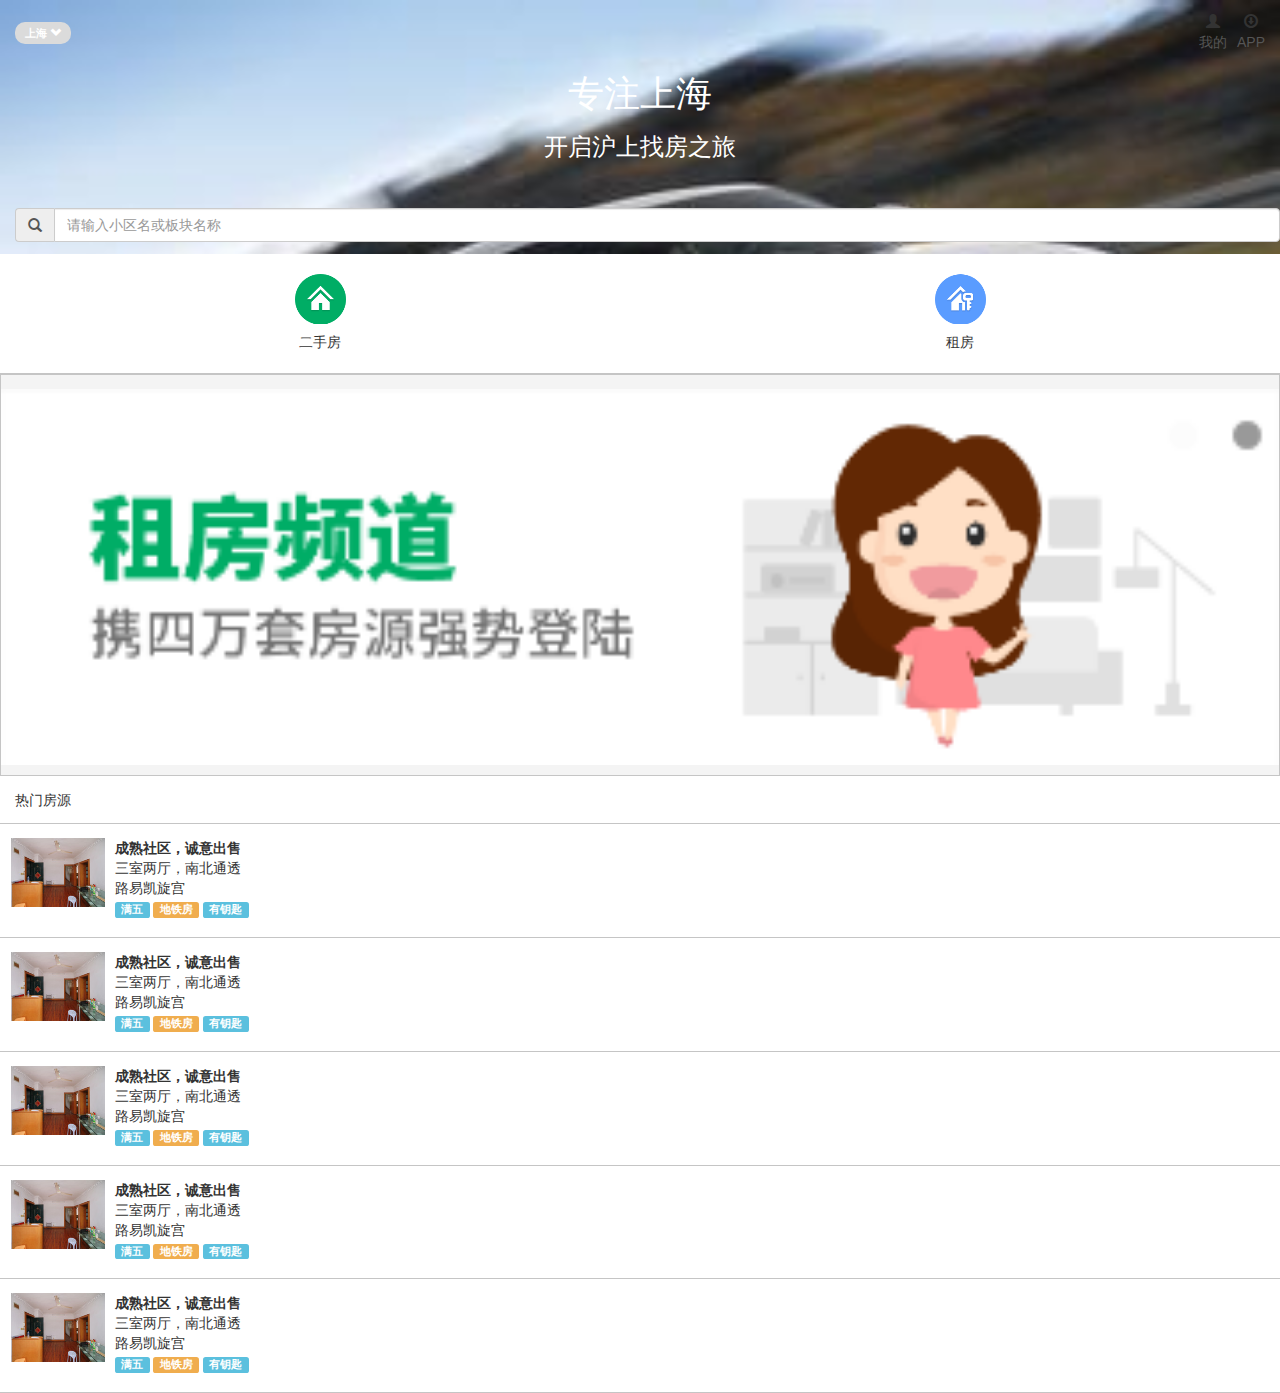
<file: index.html>
<!DOCTYPE html>
<html lang="en">
<head>
    <meta charset="UTF-8">
    <title>链家网--首页</title>
    <meta name="viewport" content="width=device-width, initial-scale=1.0, maximum-scale=1.0, user-scalable=no">
    <link rel="stylesheet" href="frameworks/bootstrap-3.3.0-dist/css/bootstrap.min.css">
    <script src="frameworks/jquery-2.1.4/jquery.min.js"></script>
    <script src="frameworks/bootstrap-3.3.0-dist/js/bootstrap.min.js"></script>
    <!--自定义-->
    <link rel="stylesheet" href="css/index.css">
    <script src="js/index.js"></script>
</head>
<body>
    <!--头部-->
    <!--container-fluid铺满屏幕-->
    <div class="header container-fluid">
        <!--第一行 登录注册-->
        <div class="row row-one">
            <div class="col-xs-6">
                <span class="label">
                    上海
                    <span class="glyphicon glyphicon-chevron-down"></span>
                </span>
            </div>
            <div class="col-xs-6 options">
                <ul class="list-unstyled pull-right">
                    <li>
                        <span class="glyphicon glyphicon-download"></span>
                    </li>
                    <li><a href="#">APP</a></li>
                </ul>
                <ul class="list-unstyled pull-right">
                    <li>
                        <span class="glyphicon glyphicon-user"></span>
                    </li>
                    <li><a href="#">我的</a></li>
                </ul>
            </div>
        </div>
        <!--第一行结束-->
        <!--第二行开始-->
        <div class="row-two">
            <h1>专注上海</h1>
            <h3>开启沪上找房之旅</h3>
        </div>
        <!--第三行-->
        <div class="row-three input-group">
            <div class="input-group-addon">
                <span class="glyphicon glyphicon-search"></span>
            </div>
            <input type="search" class="form-control" placeholder="请输入小区名或板块名称">
        </div>
    </div>
    <!--头部结束-->
    <!--第二部分-->
    <div class="buys row">
        <div class="col-xs-6">
            <ul class="list-unstyled">
                <li><img src="images/1-index_03.png" alt=""></li>
                <li>二手房</li>
            </ul>
        </div>
        <div class="col-xs-6">
            <ul class="list-unstyled">
                <li><img src="images/1-index_05.png" alt=""></li>
                <li>租房</li>
            </ul>
        </div>

    </div>
    <!--第二部分结束-->
    <!--第三部分开始 轮播-->
    <div class="carousels row">
        <div class="carousel slide" data-ride="carousel" data-interval="3000">
            <!--图片容器-->
            <div class="carousel-inner">
                <a class="item active" href=""><img class="img-responsive" src="images/1-index_06.png" alt=""></a>
                <a class="item" href=""><img class="img-responsive" src="images/1-index_06.png" alt=""></a>
                <a class="item" href=""><img class="img-responsive" src="images/1-index_06.png" alt=""></a>
            </div>
        </div>
    </div>
    <!--第三部分结束-->
    <!--第四部分开始-->
    <div class="hot-rooms">
        <div class="hot-header">
            热门房源
        </div>
        <div class="hot-list">
            <div class="media">
                <div class="media-left">
                    <img src="images/4-list_03.png" alt="">
                </div>
                <div class="media-body">
                    <div class="media-heading">
                        成熟社区，诚意出售
                    </div>
                    <p>三室两厅，南北通透</p>
                    <p>路易凯旋宫</p>
                    <div>
                        <span><label class="label label-info">满五</label></span>
                        <span><label class="label label-warning">地铁房</label></span>
                        <span><label class="label label-info">有钥匙</label></span>
                    </div>
                </div>
            </div>
        </div>
        <div class="hot-list">
            <div class="media">
                <div class="media-left">
                    <img src="images/4-list_03.png" alt="">
                </div>
                <div class="media-body">
                    <div class="media-heading">
                        成熟社区，诚意出售
                    </div>
                    <p>三室两厅，南北通透</p>
                    <p>路易凯旋宫</p>
                    <div>
                        <span><label class="label label-info">满五</label></span>
                        <span><label class="label label-warning">地铁房</label></span>
                        <span><label class="label label-info">有钥匙</label></span>
                    </div>
                </div>
            </div>
        </div>
        <div class="hot-list">
            <div class="media">
                <div class="media-left">
                    <img src="images/4-list_03.png" alt="">
                </div>
                <div class="media-body">
                    <div class="media-heading">
                        成熟社区，诚意出售
                    </div>
                    <p>三室两厅，南北通透</p>
                    <p>路易凯旋宫</p>
                    <div>
                        <span><label class="label label-info">满五</label></span>
                        <span><label class="label label-warning">地铁房</label></span>
                        <span><label class="label label-info">有钥匙</label></span>
                    </div>
                </div>
            </div>
        </div>
        <div class="hot-list">
            <div class="media">
                <div class="media-left">
                    <img src="images/4-list_03.png" alt="">
                </div>
                <div class="media-body">
                    <div class="media-heading">
                        成熟社区，诚意出售
                    </div>
                    <p>三室两厅，南北通透</p>
                    <p>路易凯旋宫</p>
                    <div>
                        <span><label class="label label-info">满五</label></span>
                        <span><label class="label label-warning">地铁房</label></span>
                        <span><label class="label label-info">有钥匙</label></span>
                    </div>
                </div>
            </div>
        </div>
        <div class="hot-list">
            <div class="media">
                <div class="media-left">
                    <img src="images/4-list_03.png" alt="">
                </div>
                <div class="media-body">
                    <div class="media-heading">
                        成熟社区，诚意出售
                    </div>
                    <p>三室两厅，南北通透</p>
                    <p>路易凯旋宫</p>
                    <div>
                        <span><label class="label label-info">满五</label></span>
                        <span><label class="label label-warning">地铁房</label></span>
                        <span><label class="label label-info">有钥匙</label></span>
                    </div>
                </div>
            </div>
        </div>
    </div>
    <!--第四部分结束-->
</body>
</html>
</file>
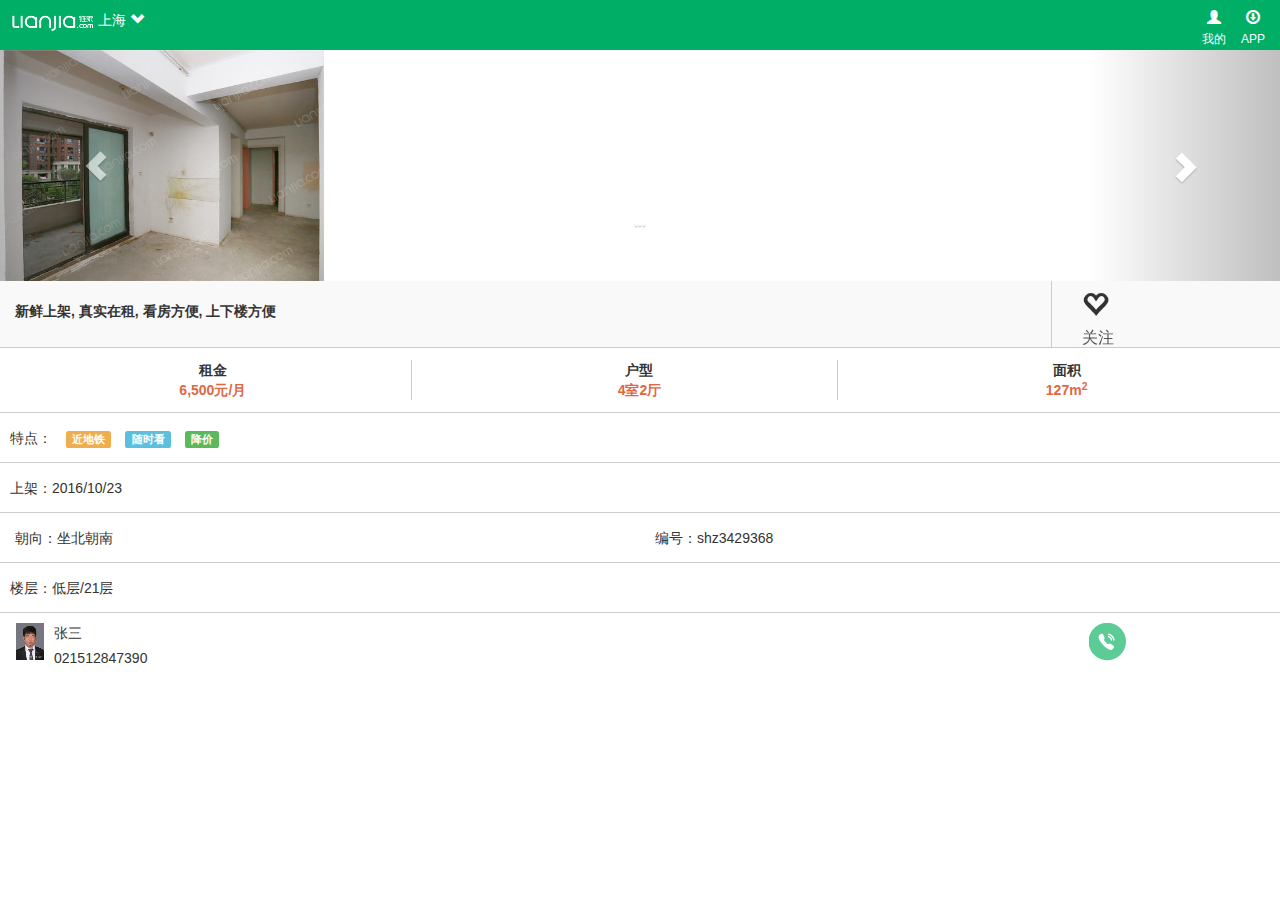
<file: content.html>
<!DOCTYPE html>
<html lang="en">
<head>
    <meta charset="UTF-8">
    <title>链家网--内容页面</title>
    <meta name="viewport" content="width=device-width, initial-scale=1.0, maximum-scale=1.0, user-scalable=no">
    <link rel="stylesheet" href="frameworks/bootstrap-3.3.0-dist/css/bootstrap.min.css">
    <script src="frameworks/jquery-2.1.4/jquery.min.js"></script>
    <script src="frameworks/bootstrap-3.3.0-dist/js/bootstrap.min.js"></script>
    <!--自定义-->
    <link rel="stylesheet" href="css/content.css">
    <script src="js/index.js"></script>

</head>
<body>
    <!--头部-->
    <!--第一行开始-->
    <div class="header">
        <!--导航-->
        <div class="row row-one">
            <div class="col-xs-7">
                <a href="###"><img src="images/list_01_01.png" alt=""></a>
                <span>上海 <strong class="glyphicon  glyphicon-chevron-down"></strong></span>
            </div>
            <div class="col-xs-5 row_one2">
                <ul class="list-unstyled pull-right">
                    <li><span class="glyphicon glyphicon-download"></span></li>
                    <li><a href="###">APP</a></li>
                </ul>
                <ul class="list-unstyled pull-right">
                    <li><span class="glyphicon glyphicon-user"></span></li>
                    <li><a href="###">我的</a></li>
                </ul>
            </div>
        </div>
    </div>
    <!--第一行结束-->
    <!--第二部分开始 图片切换-->
    <div class="row-two">
        <div id="carousel-example-generic" class="carousel slide" data-ride="carousel">
            <!-- Indicators -->
            <ol class="carousel-indicators">
                <li data-target="#carousel-example-generic" data-slide-to="0" class="active"></li>
                <li data-target="#carousel-example-generic" data-slide-to="1"></li>
                <li data-target="#carousel-example-generic" data-slide-to="2"></li>
            </ol>

            <!-- Wrapper for slides -->
            <div class="carousel-inner" role="listbox">
                <div class="item active">
                    <img src="images/8-detail_02_02.png" alt="...">
                    <div class="carousel-caption">
                        ...
                    </div>
                </div>
                <div class="item">
                    <img src="images/8-detail_02_02.png" alt="...">
                    <div class="carousel-caption">
                        ...
                    </div>
                </div>
                <!-- Controls -->
                <a class="left carousel-control" href="#carousel-example-generic" role="button" data-slide="prev">
                    <span class="glyphicon glyphicon-chevron-left" aria-hidden="true"></span>
                    <span class="sr-only">Previous</span>
                </a>
                <a class="right carousel-control" href="#carousel-example-generic" role="button" data-slide="next">
                    <span class="glyphicon glyphicon-chevron-right" aria-hidden="true"></span>
                    <span class="sr-only">Next</span>
                </a>
            </div>


        </div>
    </div>
    <!--第二部分结束-->
    <!--第三部分开始-->
    <div class="row-three">
        <div class="row_three2 col-xs-10">
            <p>新鲜上架, 真实在租, 看房方便, 上下楼方便</p>
        </div>
        <div class="row_three3 col-xs-2">
            <ul class="list-unstyled">
                <li><span class="glyphicon glyphicon-heart-empty"></span></li>
                <li><a href="###">关注</a></li>
            </ul>
        </div>
    </div>
    <!--第三部分结束-->
    <!--第四部分开始-->
    <div class="row-four">
        <div class="col-xs-4">
            <ul class="list-unstyled">
                <li>租金</li>
                <li><a href="###">6,500元/月</a></li>
            </ul>
        </div>
        <div class="col-xs-4">
            <ul class="list-unstyled">
                <li>户型</li>
                <li><a href="###">4室2厅</a></li>
            </ul>
        </div>
        <div class="col-xs-4">
            <ul class="list-unstyled">
                <li>面积</li>
                <li><a href="###">127m<sup>2</sup></a></li>
            </ul>
        </div>
    </div>
    <!--第四部分结束-->
    <!--第五部分开始-->
    <div class="row-five">
        <span>特点：</span>
        <span class="label label-warning">近地铁</span>
        <span class="label label-info">随时看</span>
        <span class="label label-success">降价</span>
    </div>
    <!--第五部分结束-->
    <!--第六部分开始-->
    <div class="row-six">
        <p>上架：<span>2016/10/23</span></p>
    </div>
    <!--第六部分结束-->
    <!--第七部分开始-->
    <div class="row-seven">
        <div class="col-xs-6">
            朝向：坐北朝南
        </div>
        <div class="col-xs-6">
            编号：shz3429368
        </div>
    </div>
    <!--第七部分结束-->
    <!--第八部分开始-->
    <div class="row-six">
        <p>楼层：<span>低层/21层</span></p>
    </div>
    <!--第八部分结束-->
    <!--最后一部分开始-->
    <div class="row row-end">
        <div class="media">
            <div class="col-xs-10">
                <div class="media-left">
                    <img src="images/8-detail_03.png" alt="">
                </div>
                <div class="media-body">
                    <div class="media-heading">
                        张三
                    </div>
                    <p>021512847390</p>
                </div>
            </div>
            <div class="media-right col-xs-2">
                <img src="images/8-detail_02_06.png" alt="">
            </div>
        </div>
    </div>
    <!--最后一部分结束-->
</body>
</html>
</file>
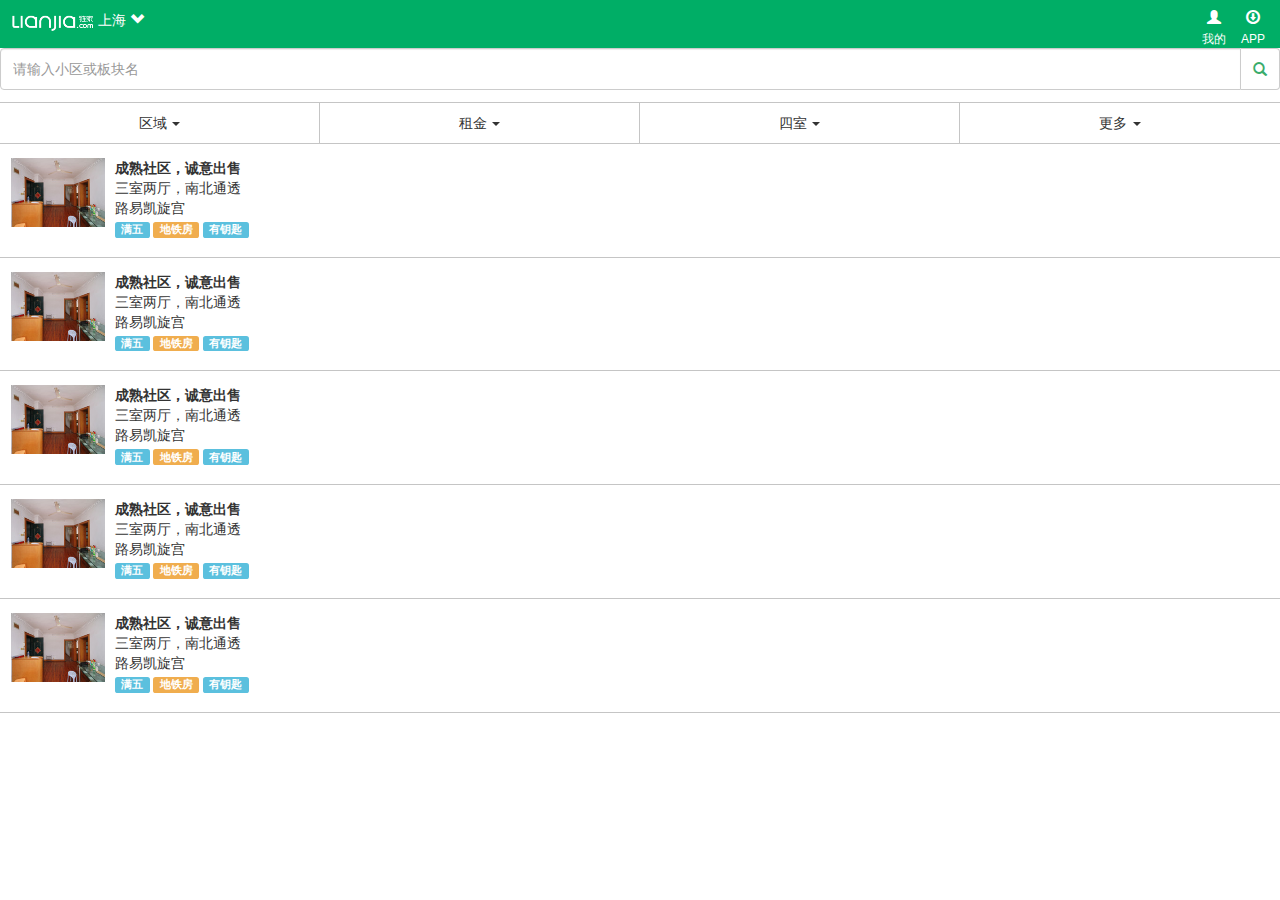
<file: list.html>
<!DOCTYPE html>
<html lang="en">
<head>
    <meta charset="UTF-8">
    <title>链家网--列表页面</title>
    <meta name="viewport" content="width=device-width, initial-scale=1.0, maximum-scale=1.0, user-scalable=no">
    <link rel="stylesheet" href="frameworks/bootstrap-3.3.0-dist/css/bootstrap.min.css">
    <script src="frameworks/jquery-2.1.4/jquery.min.js"></script>
    <script src="frameworks/bootstrap-3.3.0-dist/js/bootstrap.min.js"></script>
    <!--自定义-->
    <link rel="stylesheet" href="css/list.css">
    <script src="js/index.js"></script>
</head>
<body>
    <!--头部-->
    <!--第一行开始-->
    <div class="header">
        <!--导航-->
        <div class="row row-one">
            <div class="col-xs-7">
                    <a href="#"><img src="images/list_01_01.png" alt=""></a>
                    <span>上海 <strong class="glyphicon glyphicon-chevron-down"></strong></span>
            </div>
            <div class="col-xs-5 row_one2">
                <ul class="list-unstyled pull-right">
                    <li><span class="glyphicon glyphicon-download"></span></li>
                    <li><a href="#">APP</a></li>
                </ul>
                <ul class="list-unstyled pull-right">
                    <li><span class="glyphicon glyphicon-user"></span></li>
                    <li><a href="#">我的</a></li>
                </ul>
            </div>
        </div>
    </div>
    <!--第一行结束-->
    <div class="container-fluid">
        <!--第二部分开始-->
        <div class="row-two">
            <div class="list_four input-group">
                <input type="search" class="form-control" placeholder="请输入小区或板块名">
                <div class="input-group-addon list_three">
                    <span class="glyphicon glyphicon-search"></span>
                </div>
            </div>
        </div>
        <!--第二部分结束-->
        <!--第三部分开始-->
        <div class="row row-three">
            <div class="col-xs-3 dropdown">
                <span data-toggle="dropdown">区域 <strong class="caret"></strong></span>
                <ul class="dropdown-menu">
                    <li><a href="#">不限</a></li>
                    <li><a href="#">长沙</a><input type="checkbox"></li>
                    <li><a href="#">上海</a><input type="checkbox"></li>
                    <li><a href="#">海口</a><input type="checkbox"></li>
                    <li><a href="#">广州</a><input type="checkbox"></li>
                    <li><a href="#">北京</a><input type="checkbox"></li>
                    <li><a href="#">昆山</a><input type="checkbox"></li>
                    <li>
                        <a class="btn btn-success">确定</a>
                    </li>
                </ul>
            </div>
            <div class="col-xs-3 dropdown">
                <span data-toggle="dropdown">租金 <strong class="caret"></strong></span>
                <ul class="dropdown-menu ">
                    <li><a href="#">不限</a></li>
                    <li><a href="#">5000</a><input type="checkbox"></li>
                    <li><a href="#">6660</a><input type="checkbox"></li>
                    <li><a href="#">7000</a><input type="checkbox"></li>
                    <li><a href="#">8000</a><input type="checkbox"></li>
                    <li><a href="#">6800</a><input type="checkbox"></li>
                    <li><a href="#">10000</a><input type="checkbox"></li>
                    <li>
                        <a class="btn btn-success">确定</a>
                    </li>
                </ul>
            </div>
            <div class="col-xs-3 dropdown">
                <span data-toggle="dropdown">四室 <strong class="caret"></strong></span>
                <ul class="dropdown-menu ">
                    <li><a href="#">不限</a></li>
                    <li><a href="#">一室</a><input type="checkbox"></li>
                    <li><a href="#">二室</a><input type="checkbox"></li>
                    <li><a href="#">三室</a><input type="checkbox"></li>
                    <li><a href="#">四室</a><input type="checkbox"></li>
                    <li><a href="#">五室</a><input type="checkbox"></li>
                    <li><a href="#">五室以上</a><input type="checkbox"></li>
                    <li>
                        <a class="btn btn-success">确定</a>
                    </li>
                </ul>
            </div>
            <div class="col-xs-3 more">
                <span data-toggle="dropdown">更多 <strong class="caret"></strong></span>
                <ul class="dropdown-menu ">
                    <ul class="list-unstyled">
                        <li><a href="#">排序</a></li>
                        <li><a href="#">朝向</a></li>
                        <li><a href="#">面积</a></li>
                        <li><a href="#">标签</a></li>
                        <li><a href="#">楼层</a></li>
                    </ul>
                    <ul class="list-unstyled">
                        <li><a href="#">默认排序</a></li>
                        <li><a href="#">最新上架时间</a></li>
                        <li><a href="#">租金从低到高</a></li>
                        <li><a href="#">租金从高到低</a></li>
                        <li><a href="#">面积从小到大</a></li>
                        <li><a href="#">面积从大到小</a></li>
                    </ul>
                    <div class="bottom">
                        <button class="btn btn-success form-control">确定</button>
                    </div>
                </ul>
            </div>
        </div>
        <!--第三部分结束-->
        <!--第四部分开始-->
        <div class="hot-list">
            <div class="media">
                <div class="media-left">
                    <img src="images/4-list_03.png" alt="">
                </div>
                <div class="media-body">
                    <div class="media-heading">
                        成熟社区，诚意出售
                    </div>
                    <p>三室两厅，南北通透</p>
                    <p>路易凯旋宫</p>
                    <div>
                        <span><label class="label label-info">满五</label></span>
                        <span><label class="label label-warning">地铁房</label></span>
                        <span><label class="label label-info">有钥匙</label></span>
                    </div>
                </div>
            </div>
        </div>
        <div class="hot-list">
            <div class="media">
                <div class="media-left">
                    <img src="images/4-list_03.png" alt="">
                </div>
                <div class="media-body">
                    <div class="media-heading">
                        成熟社区，诚意出售
                    </div>
                    <p>三室两厅，南北通透</p>
                    <p>路易凯旋宫</p>
                    <div>
                        <span><label class="label label-info">满五</label></span>
                        <span><label class="label label-warning">地铁房</label></span>
                        <span><label class="label label-info">有钥匙</label></span>
                    </div>
                </div>
            </div>
        </div>
        <div class="hot-list">
            <div class="media">
                <div class="media-left">
                    <img src="images/4-list_03.png" alt="">
                </div>
                <div class="media-body">
                    <div class="media-heading">
                        成熟社区，诚意出售
                    </div>
                    <p>三室两厅，南北通透</p>
                    <p>路易凯旋宫</p>
                    <div>
                        <span><label class="label label-info">满五</label></span>
                        <span><label class="label label-warning">地铁房</label></span>
                        <span><label class="label label-info">有钥匙</label></span>
                    </div>
                </div>
            </div>
        </div>
        <div class="hot-list">
            <div class="media">
                <div class="media-left">
                    <img src="images/4-list_03.png" alt="">
                </div>
                <div class="media-body">
                    <div class="media-heading">
                        成熟社区，诚意出售
                    </div>
                    <p>三室两厅，南北通透</p>
                    <p>路易凯旋宫</p>
                    <div>
                        <span><label class="label label-info">满五</label></span>
                        <span><label class="label label-warning">地铁房</label></span>
                        <span><label class="label label-info">有钥匙</label></span>
                    </div>
                </div>
            </div>
        </div>
        <div class="hot-list">
            <div class="media">
                <div class="media-left">
                    <img src="images/4-list_03.png" alt="">
                </div>
                <div class="media-body">
                    <div class="media-heading">
                        成熟社区，诚意出售
                    </div>
                    <p>三室两厅，南北通透</p>
                    <p>路易凯旋宫</p>
                    <div>
                        <span><label class="label label-info">满五</label></span>
                        <span><label class="label label-warning">地铁房</label></span>
                        <span><label class="label label-info">有钥匙</label></span>
                    </div>
                </div>
            </div>
        </div>
        <!--第四部分结束-->
    </div>
</body>
</html>
</file>
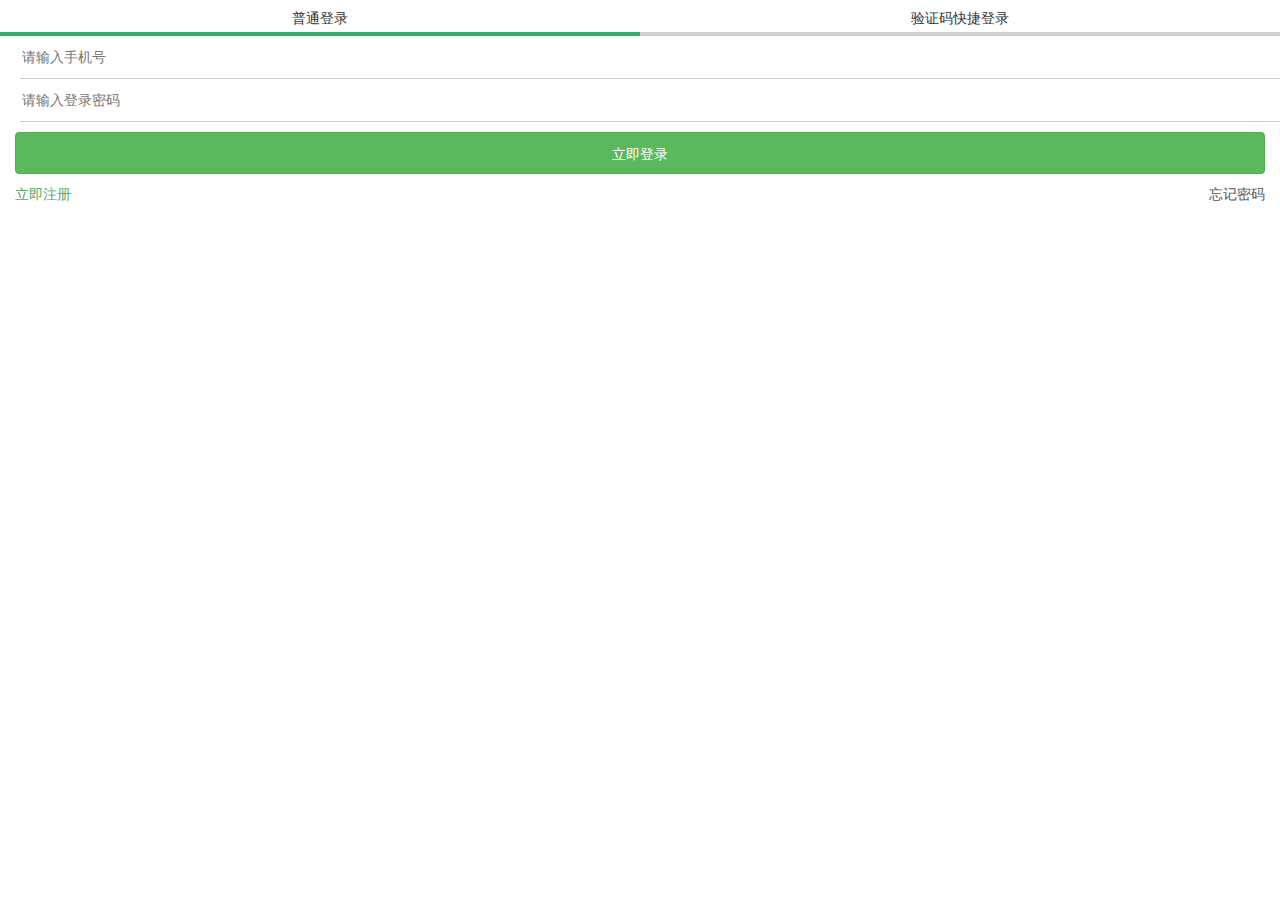
<file: login.html>
<!DOCTYPE html>
<html lang="en">
<head>
    <meta charset="UTF-8">
    <title>链家网--登陆页面</title>
    <meta name="viewport" content="width=device-width, initial-scale=1.0, maximum-scale=1.0, user-scalable=no">
    <link rel="stylesheet" href="frameworks/bootstrap-3.3.0-dist/css/bootstrap.min.css">
    <script src="frameworks/jquery-2.1.4/jquery.min.js"></script>
    <script src="frameworks/bootstrap-3.3.0-dist/js/bootstrap.min.js"></script>
    <!--自定义-->
    <link rel="stylesheet" href="css/register.css">
    <script src="js/index.js"></script>
</head>
<body>
    <!--第一行开始-->
    <div class="login">
        <div class="row-one">
            <div class="col-xs-6 common">普通登录</div>
            <div class="col-xs-6 common2">验证码快捷登录</div>
        </div>
        <div class="row-two">
            <ul class="list-unstyled">
                <li><input type="text" placeholder="请输入手机号"></li>
                <li><input type="text" placeholder="请输入登录密码"></li>
            </ul>
        </div>
        <div class="container-fluid">
            <div class="row-three">
                <button class="btn btn-success">立即登录</button>
            </div>
            <div class="row-four">
                <ul class="list-unstyled">
                    <li><a href="###" class="four2">立即注册</a></li>
                    <li class="pull-right"><a href="###">忘记密码</a></li>
                </ul>
            </div>
        </div>
    </div>
    <!--第一行结束-->
</body>
</html>
</file>
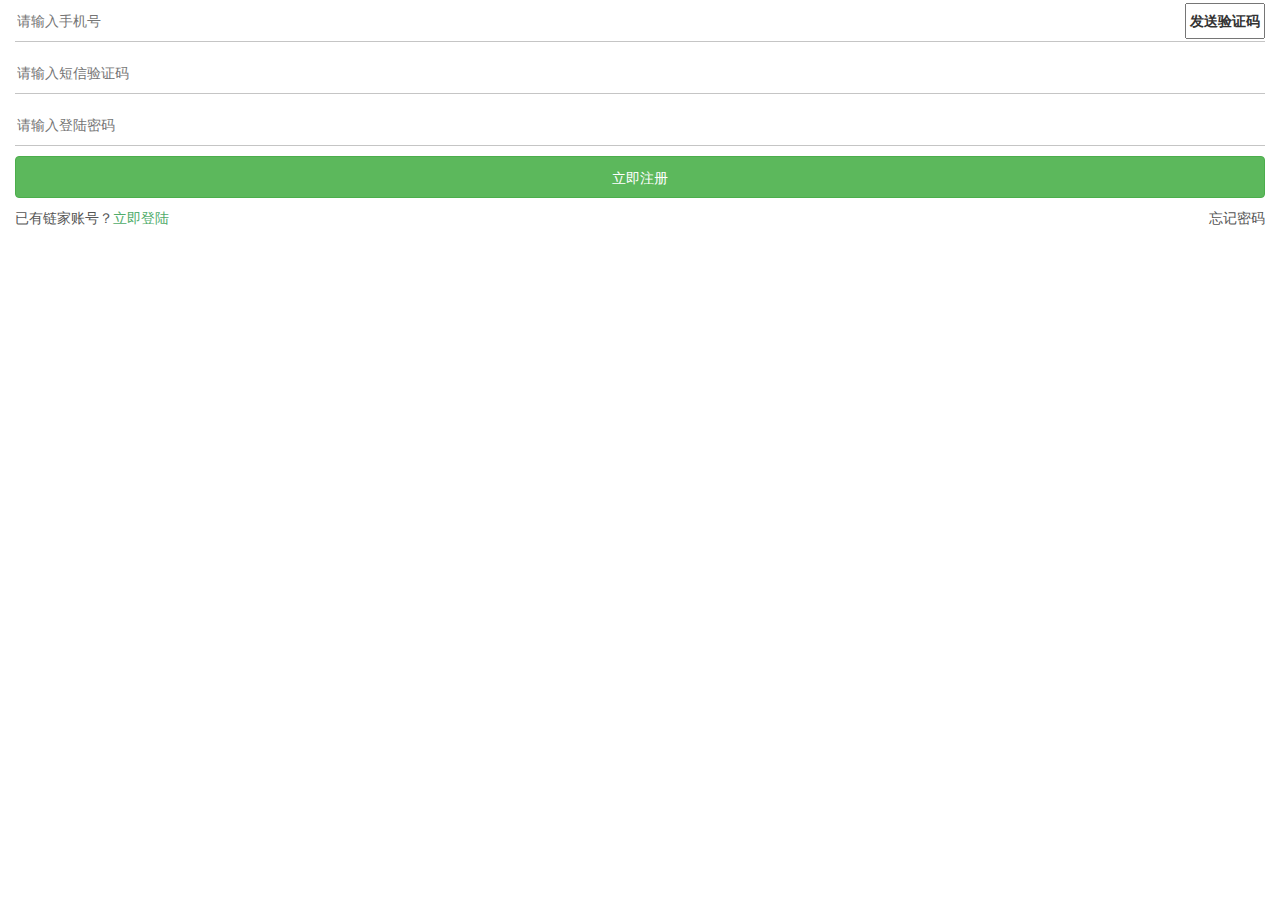
<file: register.html>
<!DOCTYPE html>
<html lang="en">
<head>
    <meta charset="UTF-8">
    <title>链家网--注册页面</title>
    <meta name="viewport" content="width=device-width, initial-scale=1.0, maximum-scale=1.0, user-scalable=no">
    <link rel="stylesheet" href="frameworks/bootstrap-3.3.0-dist/css/bootstrap.min.css">
    <script src="frameworks/jquery-2.1.4/jquery.min.js"></script>
    <script src="frameworks/bootstrap-3.3.0-dist/js/bootstrap.min.js"></script>
    <!--自定义-->
    <link rel="stylesheet" href="css/register.css">
    <script src="js/index.js"></script>
</head>
<body>
    <!--第一行开始-->
    <div class="register container-fluid">
        <div class="row-one">
            <p><input type="text" placeholder="请输入手机号"><span class="pull-right"><input type="text" value="发送验证码"></span></p>
            <p><input type="text" placeholder="请输入短信验证码"></p>
            <p><input type="text" placeholder="请输入登陆密码"></p>
        </div>
        <!--第一行结束-->
        <!--第二行开始-->
        <div class="row-two">
            <button class="btn btn-success">立即注册</button>
        </div>
        <!--第二行结束-->
        <!--第三行开始-->
        <div class="row-three">
            <ul class="list-unstyled">
                <li><a href="###">已有链家账号？</a></li>
                <li><a href="###" class="four2">立即登陆</a></li>
                <li class="pull-right"><a href="###">忘记密码</a></li>
            </ul>
        </div>
        <!--第三行结束-->
    </div>









</body>
</html>
</file>
<file: css/index.css>
/*首页中的样式*/
a,a:hover{
    color: #555555;
    text-decoration: none;
}
/*第一部分  头部*/
/*第一行*/
.header{
    position: relative;
    height: 254px;
    background:url("../images/bg.jpg") no-repeat;
    background-size: cover;  /*放大时图片铺满屏幕*/
    background-origin: border-box;
}
/*第一行*/
.header > .row-one{
    margin:12px -15px;
}
.header > .row-one .label{
    background:#dbdbdb;
    padding:5px 10px;
    border-radius:10px;
    margin-top:10px;
    display: inline-block;
}
.header > .row-one .options{
    text-align: center;
}
.header > .row-one .options> ul{
    margin-left:10px;
}
/*第二行*/
.header > .row-two{
    text-align: center;
    color:#fff;
}
.header > .row-two >h1{
    margin-top: 0;
}
.header > .row-two >h3{
    font-weight: 200;
}
/*第三行*/
.header > .row-three{
    position: absolute;
    bottom:12px;
}
/*第二部分*/
.buys{
    margin: 0;  /*去掉滚动条*/
    height:120px;
    border-bottom: 1px solid #c5c5c5;
}
.buys ul{
    width:51px;
    margin: 20px auto 0;
    text-align: center;
}
.buys ul>li:last-child{
    margin-top: 8px;
}
/*第三部分 轮播*/
.carousels{
    padding:14px 0 10px;
    background:#f4f4f4;
    border:1px solid #c5c5c5;
    /*有默认的样式*/
    margin: 0;
}
.carousels .item > img{
    width:100%;
}
/*第四部分 热门房源*/
.hot-rooms > .hot-header{
    height:48px;
    line-height: 48px;
    padding-left: 15px;
    border-bottom: 1px solid #c5c5c5;
}
.hot-rooms > .hot-list > .media{
    padding:14px 11px;
    border-bottom: 1px solid #c5c5c5;
}
.hot-rooms > .hot-list .media-heading{
    font-weight: bolder;
    margin-bottom: 0;
}
.hot-rooms > .hot-list .media-body > p{
    margin: 0;
    font-size:14px;
}
.hot-rooms > .hot-list .media-body .label{
    display: inline-block;
    margin-top: 4px;
}
</file>
<file: css/content.css>
/*首页中的样式*/
a,a:hover{
    color: #555555;
    text-decoration: none;
}
/*第一行*/
.header{
    color:#fff;
}
.header .row-one{
    margin:0;
    background:#00AE66;
}
.row-one>div{padding: 0;}
.row-one .row_one2>ul{
    margin:8px 15px 0 0;
    text-align: center;
    height: 42px;
}
.row-one .row_one2>ul>li>a{
    color:#ffffff;
}
.row-one ul>li>a{
    font-size: 12px;
}
.row-two img{
    background-size: cover;
}
/*第三部分*/
.row-three{
    background: #F9F9F9;
    height:66px;
}
.row-three .row_three2>p{
    height:66px;
    line-height:60px;
    font-size:14px;
    font-weight: 700;
    border-right: 1px solid #ccc;
}
.row-three .row_three3>ul>li{
    font-size: 16px;
}
.row-three .row_three3>ul>li>span{font-size: 26px;margin:10px 0px;}
/*第四部分*/
.row-four{
    height:66px;
    border-top: 1px solid #ccc;
    border-bottom: 1px solid #ccc;
    text-align: center;
    font-weight: 700;
}
.row-four ul>li{
    border-right:1px solid #ccc;
}
.row-four ul>li>a{color:#DE6843;}
.row-four>div:nth-child(3)>ul>li{border-right: none;}
/*第五部分*/
.row-five,.row-six,.row-seven{
    height:50px;
    line-height: 50px;
    border-bottom: 1px solid #ccc;
}
.row-five>span,.row-six>p{margin-left: 10px;}
/*第六部分*/
.row-six>span{
    color:#626693;
}
/*第七部分*/
.row-seven{
    height:50px;
}
/*最后一部分*/
.row-end{
    height:60px;
    padding:10px 0px 10px 16px;
}
</file>
<file: css/list.css>
/*首页中的样式*/
a,a:hover{
    color: #555555;
    text-decoration: none;
}
/*第一行*/
.header{
    color:#ffffff;
    height:42px;
}
.header .row-one{
    margin:0;
    background:#00AE66;
}
.row-one>div{padding: 0;}
.row-one .row_one2>ul{
    margin:8px 15px 0 0;
    text-align: center;
}
.row-one .row_one2>ul>li>a{
    color:#ffffff;
}
.row-one ul>li>a{
    font-size: 12px;
}
/*第二行*/
.row-two{
    height:60px;
}
.row-two .list_four{
    height:42px;
}
.row-two .list_four>input{
    height:42px;
}
.row-two .list_three{
    background: #ffffff;
    color:#3AAC6B;
}

/*有默认的padding或margin*/
.container-fluid{padding: 0;}
/*第三行*/
.row-three{
    border:1px solid #c5c5c5;
    border-right: none;
    border-left:none;
    margin: 0;
}
.row-three>div{text-align: center;padding:10px 0;border-right:1px solid #c5c5c5; }
.row-three>div:last-child{border-right: none;}
.row-three>div ul{
    width:400%;
}
.row-three>div:nth-child(2) ul{left:-100%;}
.row-three>div:nth-child(3) ul{left:-200%;}
.row-three>div:nth-child(4) ul{left:-300%;}

.row-three>div ul>li{
    position: relative;
    border-bottom:1px solid #c5c5c5;
    height:30px;
    line-height:30px;
}
.row-three>div ul>li>input{
    position: absolute;
    top:0;
    right:0;
}
.row-three .more ul{margin: 0;padding: 0;}
.row-three .more ul>ul:nth-child(1){
    width:25%;
    float: left;
}
.row-three .more ul>ul:nth-child(1)>li:nth-child(1){background: #f1f1f1;}
.row-three .more ul>ul:nth-child(1)>li:nth-child(1) a{color: #30B371;}

.row-three .more ul>ul:nth-child(2){
    width:75%;
    height: 200px;
    border-left: 1px solid #ccc;
    float: left;
    background: #f1f1f1;
}
.row-three .more ul>ul:nth-child(2)>li{margin-left: 10px;}
.bottom{clear: both;background: #fff;padding: 10px;border: 1px solid #ccc;border-right: none;border-left: none;}
.bottom>button{padding: 0;}

/*第四行*/
.hot-list > .media{
    padding:14px 11px;
    border-bottom: 1px solid #c5c5c5;
}
.hot-list .media-heading{
    font-weight: bolder;
    margin-bottom: 0;
}
.hot-list .media-body > p{
    margin: 0;
    font-size:14px;
}
.hot-list .media-body .label{
    display: inline-block;
    margin-top: 4px;
}
</file>
<file: css/register.css>
/*首页中的样式*/
a,a:hover{
    color: #555555;
    text-decoration: none;
}
/*第一部分  头部*/
/*第一行*/
.register .row-one>p{
    height:42px;
    line-height:42px;
    border-bottom:1px solid #c5c5c5;
}
.register .row-one>p>input{
    border: none;
    height:40px;
}
.register .row-one>p>span>input{
    display: inline-block;
    text-align: center;
    width:80px;
    height:36px;
    font-weight: 600;
}
.register .row-two{
    margin: 0;
    padding:0;
}
.register .row-two>button,.login .row-three>button{
    width:100%;
    height:42px;
    line-height: 30px;
}
.register .row-three>ul>li,.login .row-four>ul>li{
    float:left;
}
.register .row-three>ul>li>a.four2,.login .row-four>ul>li>a.four2{
    color: #4fac6a;
}
/*登录页面*/
/*第一行 */
.login .row-one{text-align: center;}
.login .common{border-bottom: 4px solid #39AC6A;}
.login .common2{border-bottom: 4px solid #D1D1D1;}
.login .row-one>div{font-size:14px;font-weight: 100;height:36px;line-height:36px;}
.login .row-two>ul>li{border-bottom:1px solid #ccc;margin-left: 20px;}
.login .row-two>ul>li>input{border:none;height:42px;line-height: 42px;}
</file>
